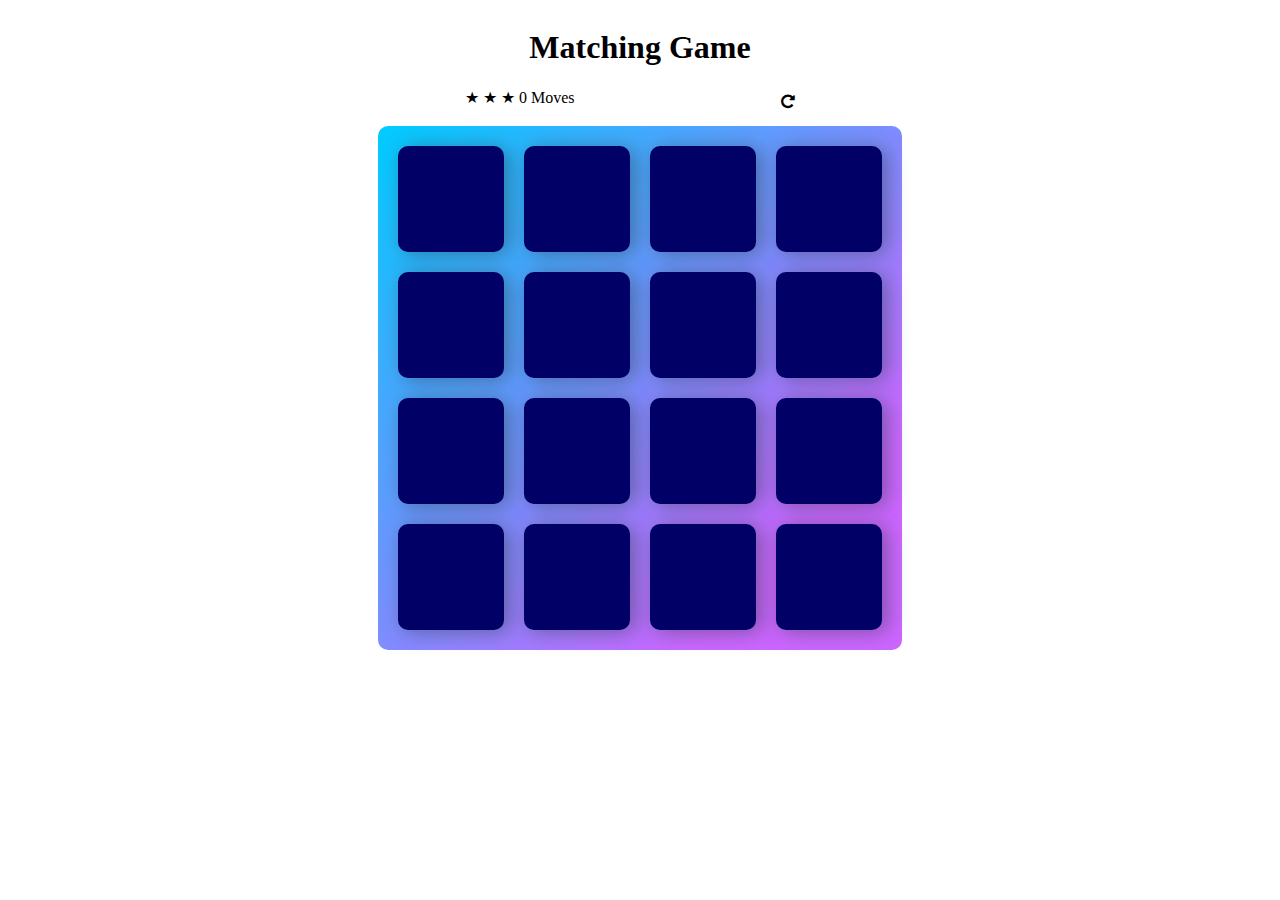
<file: index.html>
<!DOCTYPE html>
<html>
<head>
    <meta charset="UTF-8">
    <title>Memory Game</title>
    <!-- <link href="https://fonts.googleapis.com/css?family=Fredericka+the+Great" rel="stylesheet"> -->
    <link rel="stylesheet" href="https://maxcdn.bootstrapcdn.com/font-awesome/4.6.1/css/font-awesome.min.css">
    <link rel="stylesheet" href="gameStyles.css" >
</head>
<body>
  <h1>Matching Game</h1>

  <div id="score">
    <div class="stars">
      <span id="star1"> ★ </span>
      <span id="star2"> ★ </span>
      <span id="star3"> ★ </span>
      <span id="moves"> 0 </span> Moves
    </div>

    <div class="restart">
      <i class="fa fa-repeat"></i>
    </div>
  </div>



  <div id="board">
    <div class="card"> </div>
    <div class="card"> </div>
    <div class="card"> </div>
    <div class="card"> </div>

    <div class="card"> </div>
    <div class="card"> </div>
    <div class="card"> </div>
    <div class="card"> </div>

    <div class="card"> </div>
    <div class="card"> </div>
    <div class="card"> </div>
    <div class="card"> </div>

    <div class="card"> </div>
    <div class="card"> </div>
    <div class="card"> </div>
    <div class="card"> </div>
  </div>

  <script src="gameDesigns.js"></script>

</body>
</html>
</file>
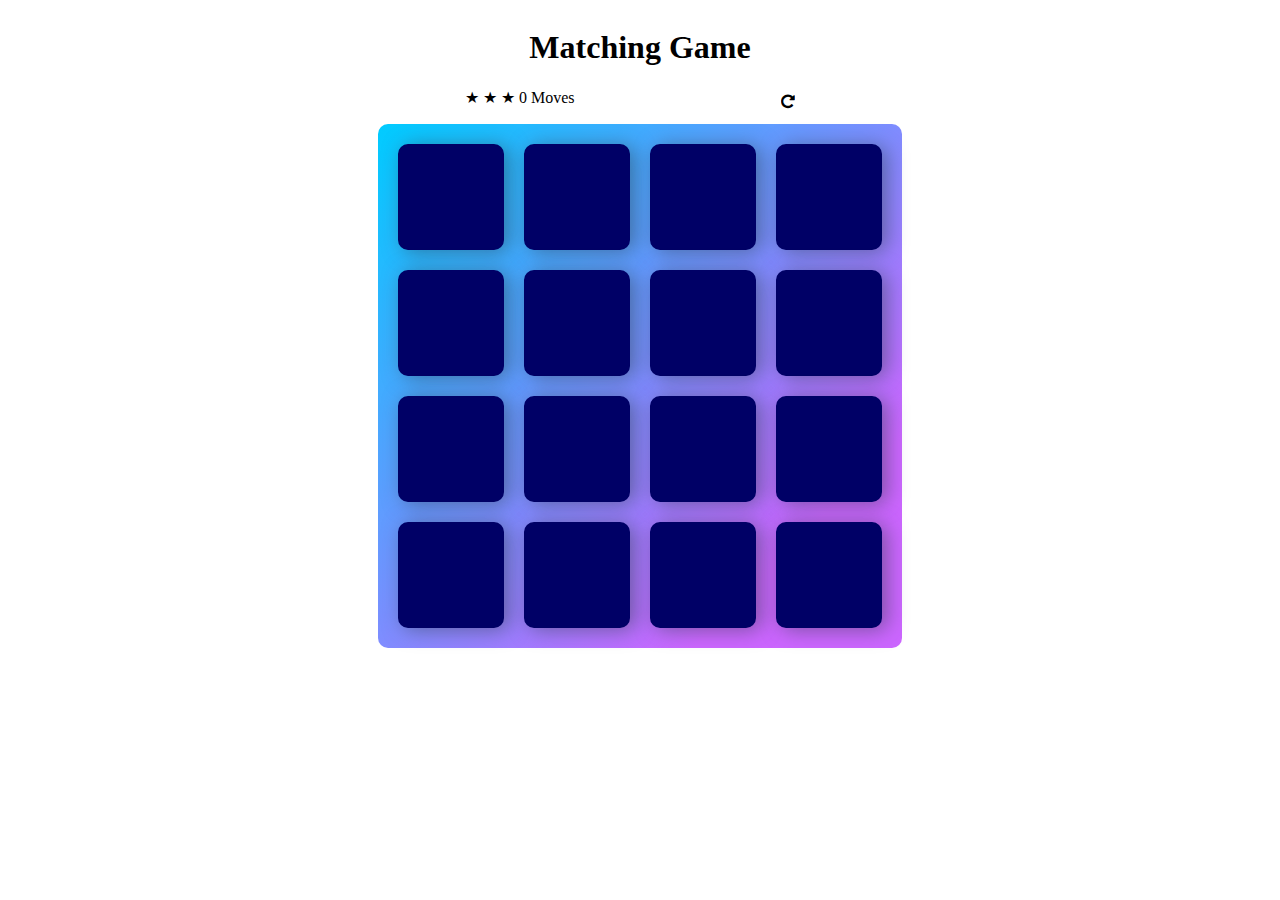
<file: game.html>
<html>
<head>
    <meta charset="UTF-8">
    <title>Memory Game</title>
    <!-- <link href="https://fonts.googleapis.com/css?family=Fredericka+the+Great" rel="stylesheet"> -->
    <link rel="stylesheet" href="https://maxcdn.bootstrapcdn.com/font-awesome/4.6.1/css/font-awesome.min.css">
    <link rel="stylesheet" href="gameStyles.css" >
</head>
<body>
  <h1>Matching Game</h1>

  <div id="score">
    <div class="stars">
      <span id="star1"> ★ </span>
      <span id="star2"> ★ </span>
      <span id="star3"> ★ </span>
      <span id="moves"> 0 </span> Moves
    </div>

    <div class="restart">
      <i class="fa fa-repeat"></i>
    </div>
  </div>



  <div id="board">
    <div class="card"> </div>
    <div class="card"> </div>
    <div class="card"> </div>
    <div class="card"> </div>

    <div class="card"> </div>
    <div class="card"> </div>
    <div class="card"> </div>
    <div class="card"> </div>

    <div class="card"> </div>
    <div class="card"> </div>
    <div class="card"> </div>
    <div class="card"> </div>

    <div class="card"> </div>
    <div class="card"> </div>
    <div class="card"> </div>
    <div class="card"> </div>
  </div>

  <script src="gameDesigns.js"></script>

</body>
</html>
</file>
<file: gameStyles.css>
body {
  display: flex;
  /* justify-content: center; */
  align-items: center;
  flex-direction: column;
}

#score {
  width: 350px;
  margin-bottom: 15px;
}

.stars, .restart {
    display: inline-block;
  }

.restart {
    float: right;
    margin-right: 20px;
    margin-top: 5px;
    cursor: pointer;
}

.card {
  background-color: #000066;
  border: 3px solid #000066;
  height: 100px;
  width: 100px;
  margin: 10px;
  /* float: left; */
  /* display: inline-block; */
  border-radius: 10px;
  display: flex;
  justify-content: center;
  align-items: center;
  box-shadow: 5px 2px 20px 0 rgba(46, 61, 73, 0.5);
  font-size: 0;
}

#board {
  width: 504px;  /* question to self: why not 480 by calculation?? */
  height: 504px;
  border-radius: 10px;
  background: linear-gradient(to bottom right, #00ccff 0%, #cc66ff 80%);
  padding: 10px;
  display: flex;
  flex-wrap: wrap;
  /* justify-content: space-between; */
  /* align-items: center; */
}

.card.open {
    /* transform: rotateY(0); */
    background: #ccccff;
    border: 3px solid #ccccff;
    cursor: default;
    font-size: 33px;
}

.card.match {
  border: 3px solid #00ff00;
}
</file>
